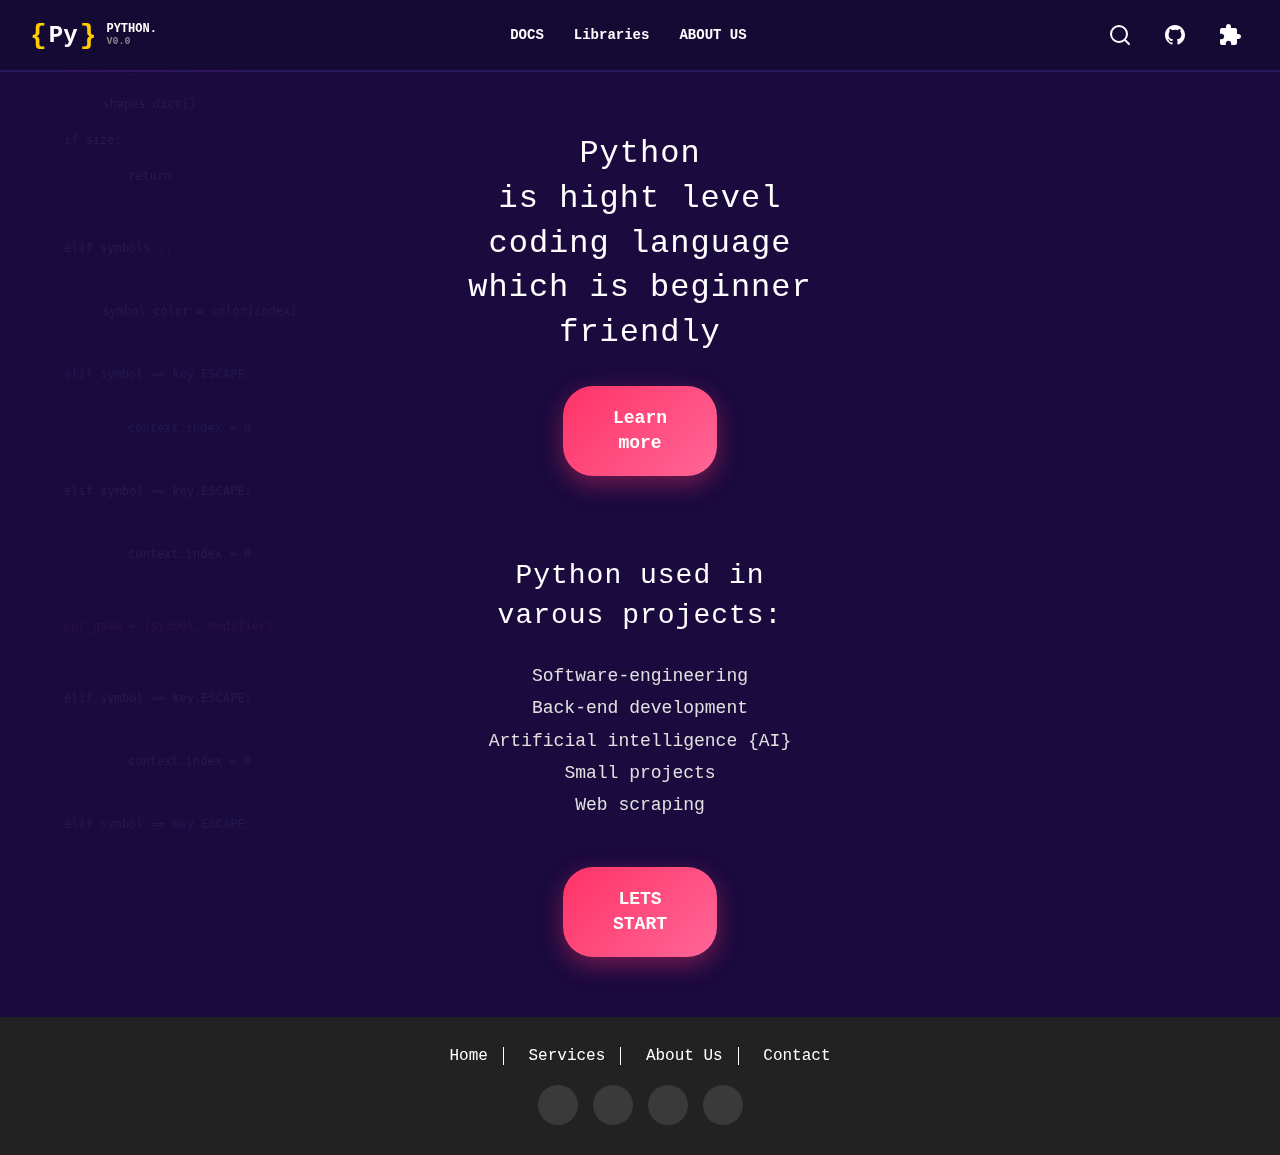
<file: index.html>
<!DOCTYPE html>
<html lang="en">
<head>
    <meta charset="UTF-8">
    <meta name="viewport" content="width=device-width, initial-scale=1.0">
    <title>Python.VOC</title>
    <link rel="stylesheet" href="./style.css">
</head>
<body>
    <nav class="navbar">
        <div class="nav-left">
            <div class="logo">
                <div class="logo-icon">
                    <span class="bracket">{</span>
                    <span class="py">Py</span>
                    <span class="bracket">}</span>
                </div>
                <div class="logo-text">
                    <div>PYTHON.</div>
                    <div class="version">V0.0</div>
                </div>
            </div>
        </div>
        <div class="nav-center">
            <a href="python-docs.html" class="nav-link">DOCS</a>
            <a href="python-libraries.html" class="nav-link">Libraries</a>
            <a href="abtus.html" class="nav-link">ABOUT US</a>
        </div>
        <div class="nav-right">
            <button class="icon-btn search-btn">
                <svg width="24" height="24" viewBox="0 0 24 24" fill="none">
                    <circle cx="11" cy="11" r="8" stroke="white" stroke-width="2"/>
                    <path d="M21 21L16.65 16.65" stroke="white" stroke-width="2" stroke-linecap="round"/>
                </svg>
            </button>
            <button class="icon-btn github-btn">
                <svg width="24" height="24" viewBox="0 0 24 24" fill="white">
                    <path d="M12 2C6.477 2 2 6.477 2 12c0 4.42 2.865 8.17 6.839 9.49.5.092.682-.217.682-.482 0-.237-.008-.866-.013-1.7-2.782.603-3.369-1.34-3.369-1.34-.454-1.156-1.11-1.463-1.11-1.463-.908-.62.069-.608.069-.608 1.003.07 1.531 1.03 1.531 1.03.892 1.529 2.341 1.087 2.91.832.092-.647.35-1.088.636-1.338-2.22-.253-4.555-1.11-4.555-4.943 0-1.091.39-1.984 1.029-2.683-.103-.253-.446-1.27.098-2.647 0 0 .84-.269 2.75 1.025A9.578 9.578 0 0112 6.836c.85.004 1.705.114 2.504.336 1.909-1.294 2.747-1.025 2.747-1.025.546 1.377.203 2.394.1 2.647.64.699 1.028 1.592 1.028 2.683 0 3.842-2.339 4.687-4.566 4.935.359.309.678.919.678 1.852 0 1.336-.012 2.415-.012 2.743 0 .267.18.578.688.48C19.138 20.167 22 16.418 22 12c0-5.523-4.477-10-10-10z"/>
                </svg>
            </button>
            <button class="icon-btn puzzle-btn">
                <svg width="24" height="24" viewBox="0 0 24 24" fill="white">
                    <path d="M20.5 11H19V7c0-1.1-.9-2-2-2h-4V3.5C13 2.12 11.88 1 10.5 1S8 2.12 8 3.5V5H4c-1.1 0-1.99.9-1.99 2v3.8H3.5c1.49 0 2.7 1.21 2.7 2.7s-1.21 2.7-2.7 2.7H2V20c0 1.1.9 2 2 2h3.8v-1.5c0-1.49 1.21-2.7 2.7-2.7 1.49 0 2.7 1.21 2.7 2.7V22H17c1.1 0 2-.9 2-2v-4h1.5c1.38 0 2.5-1.12 2.5-2.5S21.88 11 20.5 11z"/>
                </svg>
            </button>
        </div>
    </nav>
    <main class="main-content">
        <section class="hero">
            <h1>Python<br>is hight level<br>coding language<br>which is beginner<br>friendly</h1>
            <a href="https://www.python.org/" class="nav-link"><button class="cta-button">Learn<br>more</button></a>
        </section>
        <section class="info">
            <h2>Python used in<br>varous projects:</h2>
            <ul>
                <li>Software-engineering</li>
                <li>Back-end development</li>
                <li>Artificial intelligence {AI}</li>
                <li>Small projects</li>
                <li>Web scraping</li>
            </ul>
            <a href="python-docs.html"><button class="cta-button start-btn">LETS<br>START</button></a>
        </section>
    </main>
    <footer class="custom-footer-01">
        <div class="footer-content">
            <div class="footer-links">
    <a href="#">Home</a>
            <a href="#">Services</a>
            <a href="#">About Us</a>
            <a href="#">Contact</a>
            </div>
            <div class="footer-socials">
    <a href="#" class="social-btn" target="_blank"><i class="fa-brands fa-facebook-f"></i></a>
            <a href="#" class="social-btn" target="_blank"><i class="fa-brands fa-twitter"></i></a>
            <a href="#" class="social-btn" target="_blank"><i class="fa-brands fa-linkedin-in"></i></a>
            <a href="#" class="social-btn" target="_blank"><i class="fa-brands fa-instagram"></i></a>
            </div>
        </div>
    </footer>
</body>
</html>
</file>
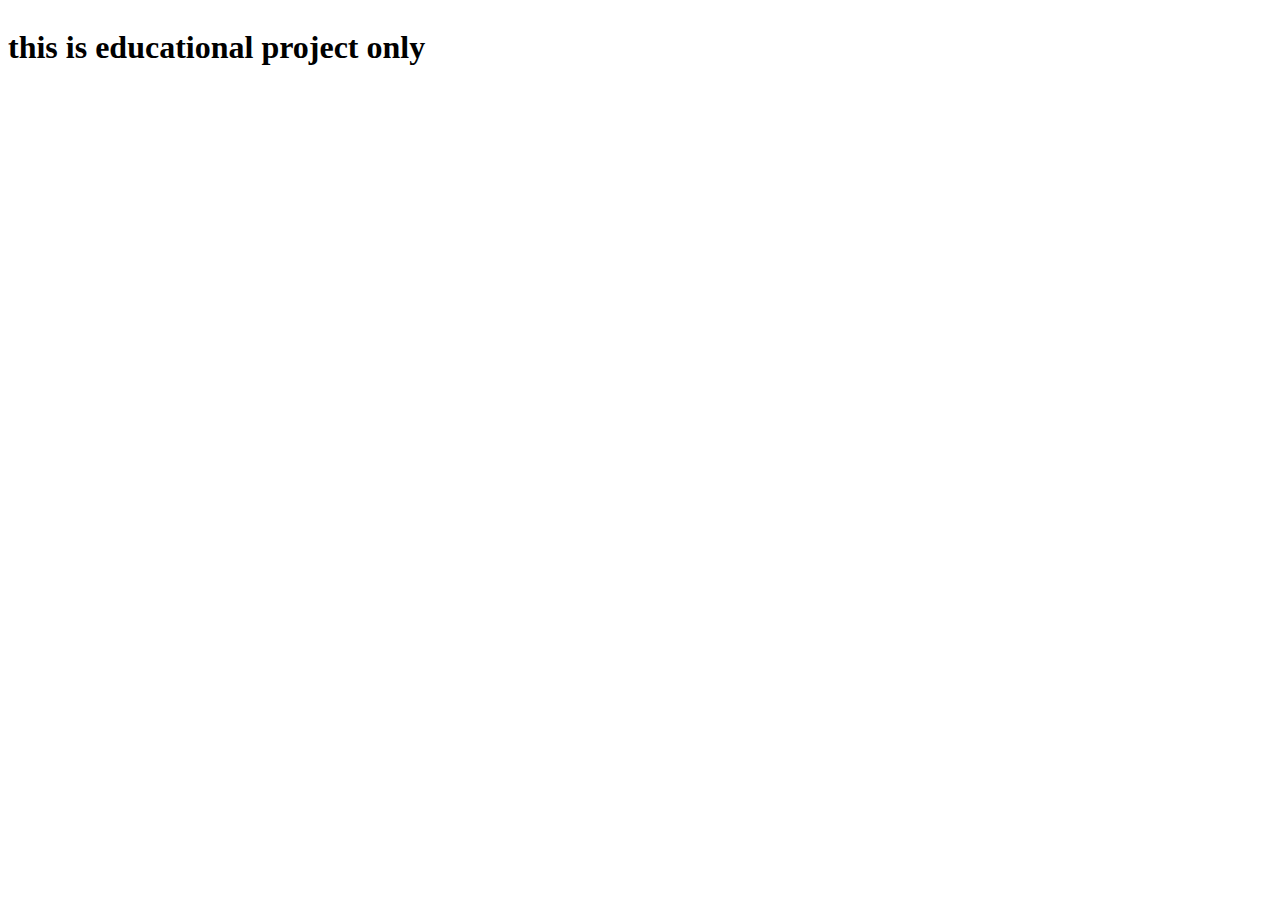
<file: abtus.html>
<!DOCTYPE html>
<html lang="en">
<head>
    <meta charset="UTF-8">
    <meta name="viewport" content="width=device-width, initial-scale=1.0">
    <title>Document</title>
    <link rel="stylesheet" href="./abt.css">
</head>
<body>
    <div class="nav-center"><h1>this is educational project only</h1></div>
</body>
</html>
</file>
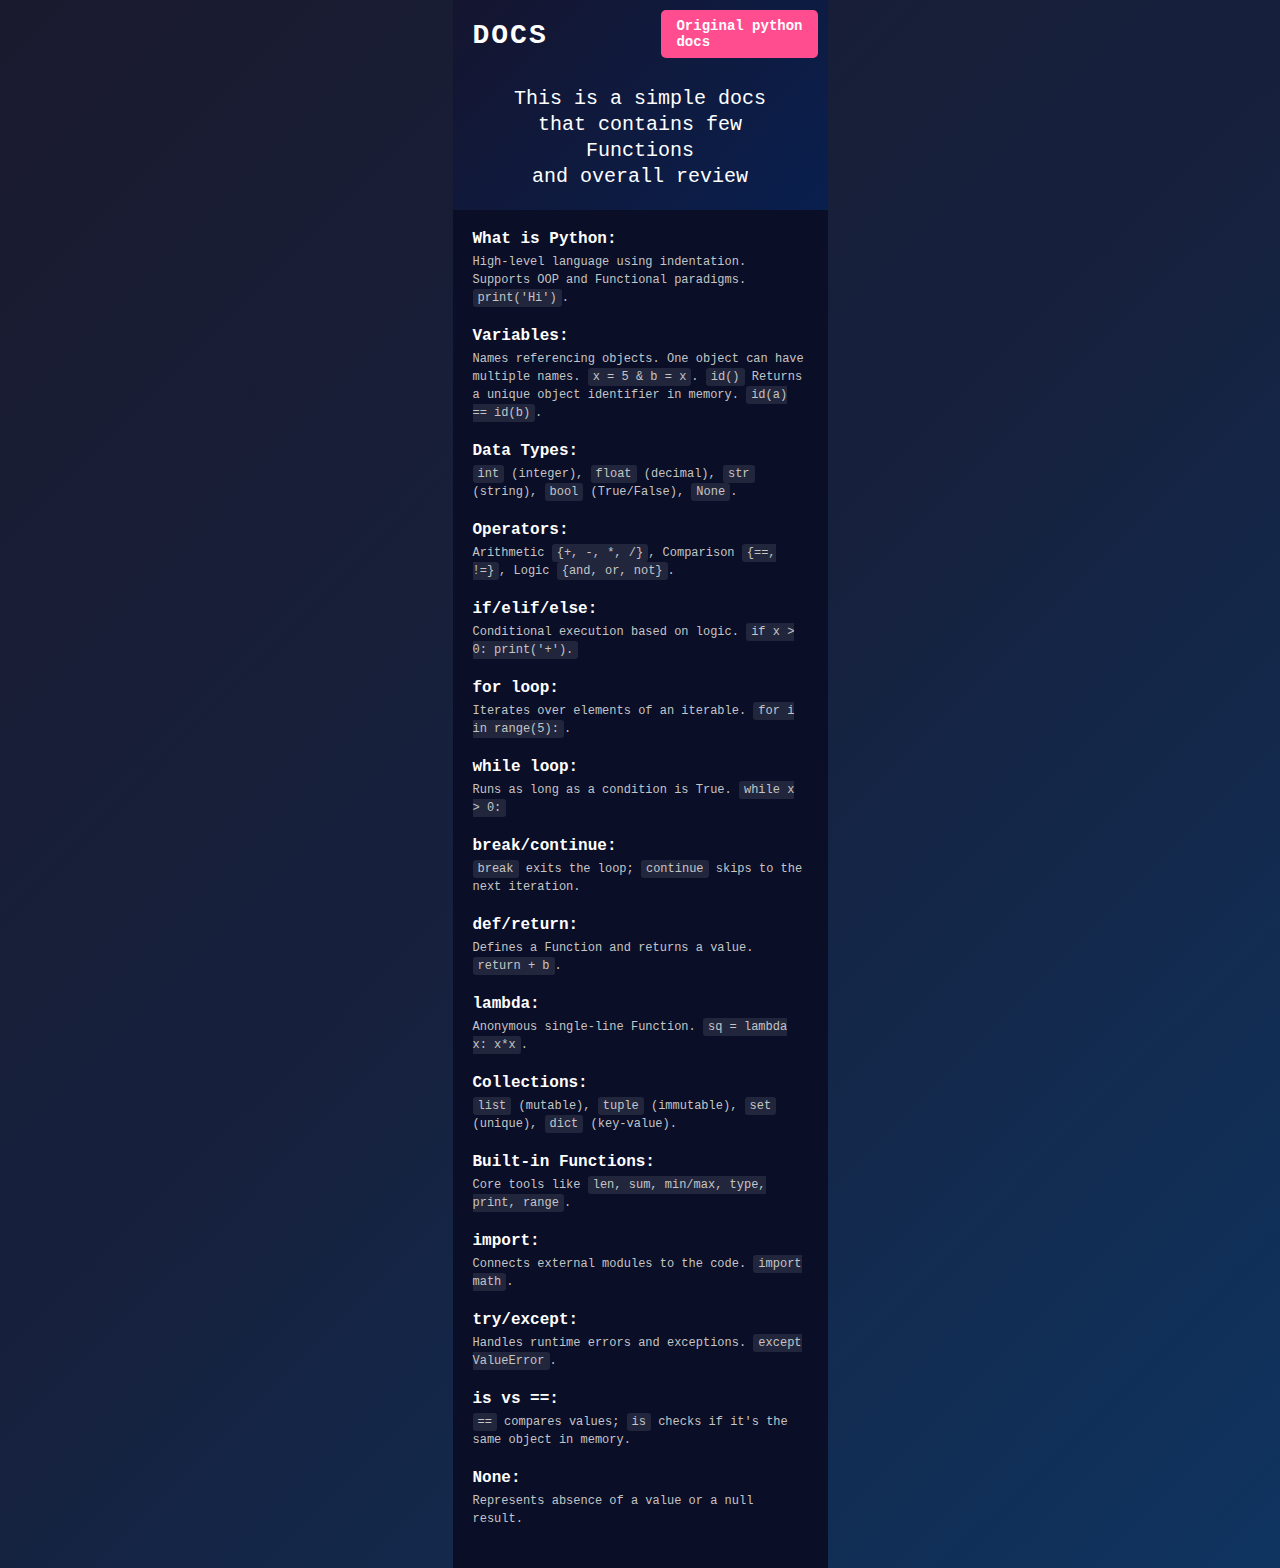
<file: python-docs.html>
<!DOCTYPE html>
<html lang="en">
<head>
    <meta charset="UTF-8">
    <meta name="viewport" content="width=device-width, initial-scale=1.0">
    <title>Python Docs</title>
    <link rel="stylesheet" href="./styles.css">
</head>
<body>
    <div class="container">
        <div class="header">
            <div class="badge"><a href="https://docs.python.org/3/" class="nav-link" target="_blank">Original python<br>docs</a></div>
            <div class="header-content">
                <div class="docs-title">DOCS</div>
            </div>
            <div class="intro-text">
                This is a simple docs<br>
                that contains few<br>
                Functions<br>
                and overall review
            </div>
        </div>
        <div class="content">
            <div class="section">
                <div class="section-title">What is Python:</div>
                <div class="section-text">High-level language using indentation. Supports OOP and Functional paradigms. <span class="code">print('Hi')</span>.</div>
            </div>

            <div class="section">
                <div class="section-title">Variables:</div>
                <div class="section-text">Names referencing objects. One object can have multiple names. <span class="code">x = 5 & b = x</span>. <span class="code">id()</span> Returns a unique object identifier in memory. <span class="code">id(a) == id(b)</span>.</div>
            </div>

            <div class="section">
                <div class="section-title">Data Types:</div>
                <div class="section-text"><span class="code">int</span> (integer), <span class="code">float</span> (decimal), <span class="code">str</span> (string), <span class="code">bool</span> (True/False), <span class="code">None</span>.</div>
            </div>

            <div class="section">
                <div class="section-title">Operators:</div>
                <div class="section-text">Arithmetic <span class="code">{+, -, *, /}</span>, Comparison <span class="code">{==, !=}</span>, Logic <span class="code">{and, or, not}</span>.</div>
            </div>

            <div class="section">
                <div class="section-title">if/elif/else:</div>
                <div class="section-text">Conditional execution based on logic. <span class="code">if x > 0: print('+').</span></div>
            </div>

            <div class="section">
                <div class="section-title">for loop:</div>
                <div class="section-text">Iterates over elements of an iterable. <span class="code">for i in range(5):</span>.</div>
            </div>

            <div class="section">
                <div class="section-title">while loop:</div>
                <div class="section-text">Runs as long as a condition is True. <span class="code">while x > 0:</span></div>
            </div>

            <div class="section">
                <div class="section-title">break/continue:</div>
                <div class="section-text"><span class="code">break</span> exits the loop; <span class="code">continue</span> skips to the next iteration.</div>
            </div>

            <div class="section">
                <div class="section-title">def/return:</div>
                <div class="section-text">Defines a Function and returns a value. <span class="code">return + b</span>.</div>
            </div>

            <div class="section">
                <div class="section-title">lambda:</div>
                <div class="section-text">Anonymous single-line Function. <span class="code">sq = lambda x: x*x</span>.</div>
            </div>

            <div class="section">
                <div class="section-title">Collections:</div>
                <div class="section-text"><span class="code">list</span> (mutable), <span class="code">tuple</span> (immutable), <span class="code">set</span> (unique), <span class="code">dict</span> (key-value).</div>
            </div>

            <div class="section">
                <div class="section-title">Built-in Functions:</div>
                <div class="section-text">Core tools like <span class="code">len, sum, min/max, type, print, range</span>.</div>
            </div>

            <div class="section">
                <div class="section-title">import:</div>
                <div class="section-text">Connects external modules to the code. <span class="code">import math</span>.</div>
            </div>

            <div class="section">
                <div class="section-title">try/except:</div>
                <div class="section-text">Handles runtime errors and exceptions. <span class="code">except ValueError</span>.</div>
            </div>

            <div class="section">
                <div class="section-title">is vs ==:</div>
                <div class="section-text"><span class="code">==</span> compares values; <span class="code">is</span> checks if it's the same object in memory.</div>
            </div>

            <div class="section">
                <div class="section-title">None:</div>
                <div class="section-text">Represents absence of a value or a null result.</div>
            </div>
        </div>
    </div>
</body>
</html>
</file>
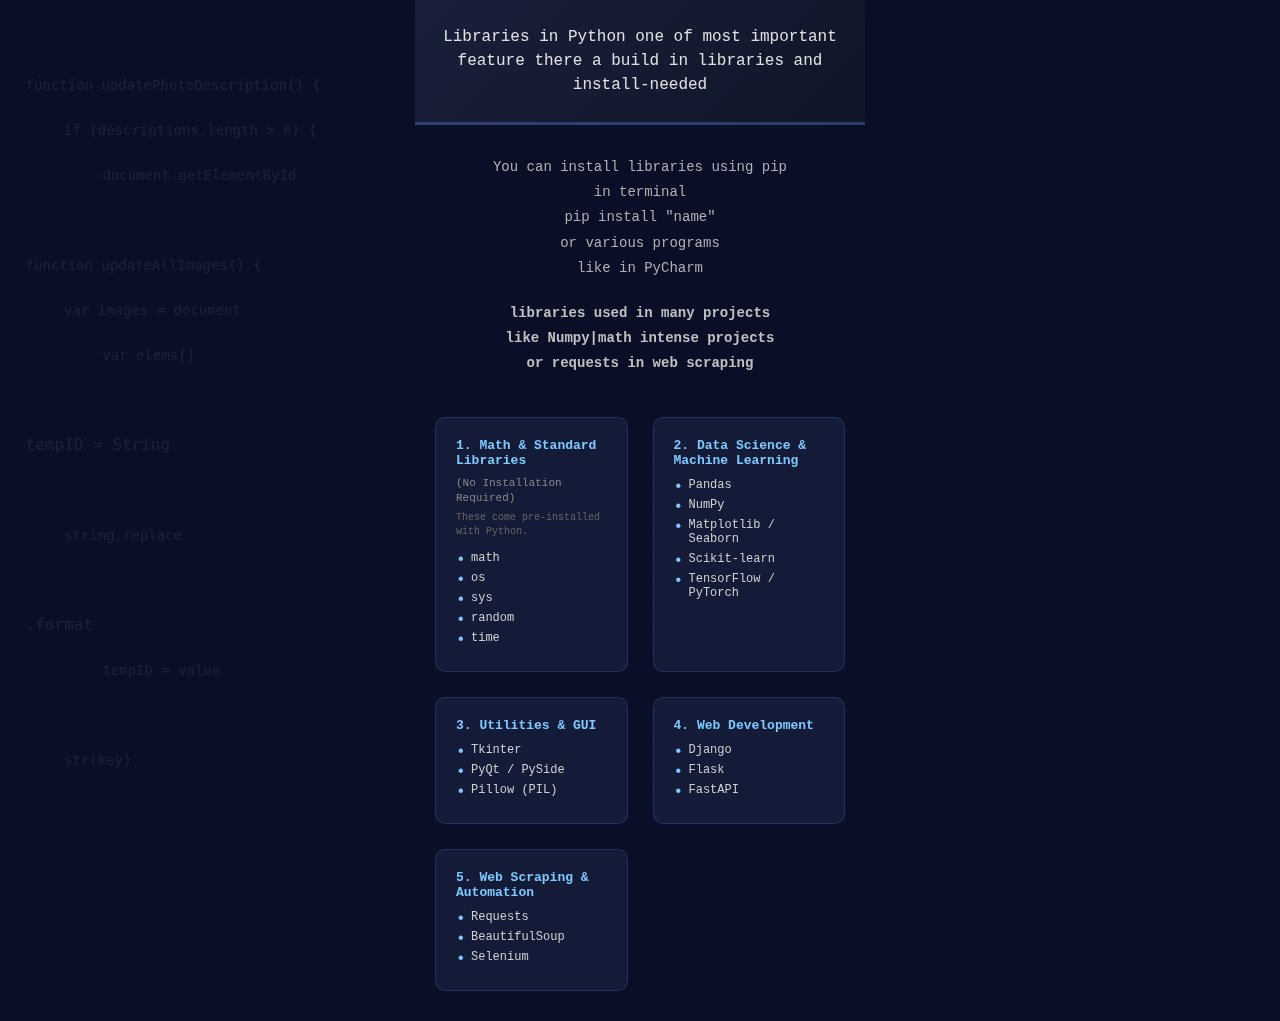
<file: python-libraries.html>
<!DOCTYPE html>
<html lang="en">
<head>
    <meta charset="UTF-8">
    <meta name="viewport" content="width=device-width, initial-scale=1.0">
    <title>Python Libraries</title>
    <link rel="stylesheet" href="./libraries-styles.css">
</head>
<body>
    <div class="container">
        <div class="header">
            <h1>Libraries in Python one of most important feature there a build in libraries and install-needed</h1>
        </div>
        <div class="main-content">
            <div class="center-text">
                <p>You can install libraries using pip<br>in terminal<br>pip install "name"<br>or various programs<br>like in PyCharm</p>
                <p class="highlight">libraries used in many projects<br>like Numpy|math intense projects<br>or requests in web scraping</p>
            </div>
            <div class="categories-grid">
                <div class="category">
                    <h3>1. Math & Standard Libraries</h3>
                    <p>(No Installation Required)</p>
                    <p class="subtext">These come pre-installed with Python.</p>
                    <ul>
                        <li>math</li>
                        <li>os</li>
                        <li>sys</li>
                        <li>random</li>
                        <li>time</li>
                    </ul>
                </div>
                <div class="category">
                    <h3>2. Data Science & Machine Learning</h3>
                    <ul>
                        <li>Pandas</li>
                        <li>NumPy</li>
                        <li>Matplotlib / Seaborn</li>
                        <li>Scikit-learn</li>
                        <li>TensorFlow / PyTorch</li>
                    </ul>
                </div>
                <div class="category">
                    <h3>3. Utilities & GUI</h3>
                    <ul>
                        <li>Tkinter</li>
                        <li>PyQt / PySide</li>
                        <li>Pillow (PIL)</li>
                    </ul>
                </div>
                <div class="category">
                    <h3>4. Web Development</h3>
                    <ul>
                        <li>Django</li>
                        <li>Flask</li>
                        <li>FastAPI</li>
                    </ul>
                </div>
                <div class="category">
                    <h3>5. Web Scraping & Automation</h3>
                    <ul>
                        <li>Requests</li>
                        <li>BeautifulSoup</li>
                        <li>Selenium</li>
                    </ul>
                </div>
            </div>
        </div>
    </div>
</body>
</html>
</file>
<file: style.css>
* {
    margin: 0;
    padding: 0;
    box-sizing: border-box;
}

body {
    font-family: 'Courier New', monospace;
    background: #1a0a3e;
    color: white;
    min-height: 100vh;
    position: relative;
    overflow-x: hidden;
}

/* Code background effect */
body::before {
    content: '';
    position: fixed;
    top: 0;
    left: 0;
    width: 100%;
    height: 100%;
    background-image: url('data:image/svg+xml;utf8,<svg xmlns="http://www.w3.org/2000/svg" width="100%" height="100%"><text x="5%" y="8%" fill="%23ffffff" opacity="0.06" font-family="monospace" font-size="12">def _read_color = colors</text><text x="8%" y="12%" fill="%23ffffff" opacity="0.06" font-family="monospace" font-size="12">shapes_dict[]</text><text x="5%" y="16%" fill="%23ffffff" opacity="0.06" font-family="monospace" font-size="12">if size:</text><text x="10%" y="20%" fill="%23ffffff" opacity="0.06" font-family="monospace" font-size="12">return</text><text x="5%" y="28%" fill="%23ffffff" opacity="0.06" font-family="monospace" font-size="12">elif symbols...</text><text x="8%" y="35%" fill="%23ffffff" opacity="0.06" font-family="monospace" font-size="12">symbol_color = color[index]</text><text x="5%" y="42%" fill="%2366ccff" opacity="0.08" font-family="monospace" font-size="12">elif symbol == key.ESCAPE:</text><text x="10%" y="48%" fill="%2366ccff" opacity="0.08" font-family="monospace" font-size="12">context.index = 0</text><text x="5%" y="55%" fill="%23ffffff" opacity="0.06" font-family="monospace" font-size="12">elif symbol == key.ESCAPE:</text><text x="10%" y="62%" fill="%23ffffff" opacity="0.06" font-family="monospace" font-size="12">context.index = 0</text><text x="5%" y="70%" fill="%23ff6699" opacity="0.08" font-family="monospace" font-size="12">cur_game = (symbol, modifier)</text><text x="5%" y="78%" fill="%23ffffff" opacity="0.06" font-family="monospace" font-size="12">elif symbol == key.ESCAPE:</text><text x="10%" y="85%" fill="%23ffffff" opacity="0.06" font-family="monospace" font-size="12">context.index = 0</text><text x="5%" y="92%" fill="%2366ccff" opacity="0.08" font-family="monospace" font-size="12">elif symbol == key.ESCAPE:</text></svg>');
    background-repeat: no-repeat;
    background-size: cover;
    z-index: -1;
    pointer-events: none;
}

/* Navigation Bar */
.navbar {
    display: flex;
    justify-content: space-between;
    align-items: center;
    padding: 15px 30px;
    background: rgba(20, 10, 50, 0.8);
    backdrop-filter: blur(10px);
    border-bottom: 2px solid rgba(100, 50, 200, 0.3);
}

.nav-left {
    display: flex;
    align-items: center;
}

.logo {
    display: flex;
    align-items: center;
    gap: 10px;
}

.logo-icon {
    display: flex;
    align-items: center;
    font-size: 24px;
    font-weight: bold;
}

.bracket {
    color: #ffcc00;
    font-size: 28px;
}

.py {
    color: white;
    margin: 0 2px;
}

.logo-text {
    display: flex;
    flex-direction: column;
    font-size: 12px;
    font-weight: bold;
    line-height: 1.2;
}

.version {
    font-size: 10px;
    color: #888;
}

.nav-center {
    display: flex;
    gap: 30px;
    align-items: center;
}

.nav-link {
    color: white;
    text-decoration: none;
    font-size: 14px;
    font-weight: bold;
    transition: color 0.3s;
}

.nav-link:hover {
    color: #ff4d8f;
}

.nav-right {
    display: flex;
    gap: 15px;
    align-items: center;
}

.icon-btn {
    background: transparent;
    border: none;
    cursor: pointer;
    padding: 8px;
    display: flex;
    align-items: center;
    justify-content: center;
    transition: transform 0.2s;
}

.icon-btn:hover {
    transform: scale(1.1);
}

.icon-btn svg {
    width: 24px;
    height: 24px;
}

/* Main Content */
.main-content {
    max-width: 600px;
    margin: 0 auto;
    padding: 60px 30px;
    display: flex;
    flex-direction: column;
    gap: 80px;
}

/* Hero Section */
.hero {
    text-align: center;
    display: flex;
    flex-direction: column;
    align-items: center;
    gap: 30px;
}

.hero h1 {
    font-size: 32px;
    line-height: 1.4;
    font-weight: normal;
    letter-spacing: 1px;
}

/* Info Section */
.info {
    text-align: center;
    display: flex;
    flex-direction: column;
    align-items: center;
    gap: 25px;
}

.info h2 {
    font-size: 28px;
    line-height: 1.4;
    font-weight: normal;
    letter-spacing: 1px;
}

.info ul {
    list-style: none;
    padding: 0;
    text-align: center;
}

.info li {
    font-size: 18px;
    line-height: 1.8;
    color: #e0e0e0;
}

/* CTA Button */
.cta-button {
    background: linear-gradient(135deg, #ff3366, #ff6699);
    color: white;
    border: none;
    padding: 20px 50px;
    border-radius: 30px;
    font-size: 18px;
    font-weight: bold;
    cursor: pointer;
    transition: all 0.3s;
    box-shadow: 0 8px 25px rgba(255, 51, 102, 0.4);
    font-family: 'Courier New', monospace;
    line-height: 1.4;
    text-align: center;
}

.cta-button:hover {
    transform: translateY(-3px);
    box-shadow: 0 12px 35px rgba(255, 51, 102, 0.6);
}

.start-btn {
    margin-top: 20px;
}

/* Footer */
.footer {
    background: #000;
    padding: 30px 40px;
    text-align: center;
    border-top: 2px solid rgba(100, 50, 200, 0.3);
}

.footer p {
    font-size: 13px;
    line-height: 1.8;
    color: #ccc;
    max-width: 900px;
    margin: 0 auto;
}

/* Responsive Design */
@media (max-width: 768px) {
    .navbar {
        flex-direction: column;
        gap: 15px;
        padding: 20px;
    }

    .nav-center {
        flex-direction: column;
        gap: 15px;
    }

    .nav-right {
        gap: 20px;
    }

    .main-content {
        padding: 40px 20px;
        gap: 60px;
    }

    .hero h1 {
        font-size: 24px;
    }

    .info h2 {
        font-size: 22px;
    }

    .info li {
        font-size: 16px;
    }

    .cta-button {
        padding: 18px 40px;
        font-size: 16px;
    }

    .footer p {
        font-size: 12px;
    }
}

@media (max-width: 480px) {
    .hero h1 {
        font-size: 20px;
    }

    .info h2 {
        font-size: 18px;
    }

    .cta-button {
        padding: 15px 35px;
        font-size: 14px;
    }
}
/* --- Footer Styles --- */

.custom-footer-01 {
    background-color: #222222;
    color: #ffffff;
    width: 100%;
    padding: 30px 20px;
    text-align: center;
}

.custom-footer-01 .footer-content {
    max-width: 1200px;
    margin: auto;
    display: flex;
    flex-direction: column;
    align-items: center;
    gap: 20px;
}

.custom-footer-01 .footer-links a {
    text-decoration: none;
    color: #ffffff;
    padding: 0 15px;
    border-right: 1px solid #ffffff;
    transition: color 0.3s;
    font-size: 16px;
    font-weight: 500;
}

.custom-footer-01 .footer-links a:last-child {
    border-right: none;
}

.custom-footer-01 .footer-links a:hover {
    color: #cccccc; /* Slightly lighter on hover */
}

.custom-footer-01 .footer-socials {
    display: flex;
    gap: 15px;
}

.custom-footer-01 .social-btn {
    display: inline-flex;
    justify-content: center;
    align-items: center;
    width: 40px;
    height: 40px;
    border-radius: 50%;
    font-size: 18px;
    background-color: #3a3a3a;
    color: #ffffff;
    transition: background-color 0.3s, color 0.3s;
}

.custom-footer-01 .social-btn:hover {
    background-color: #5d0bde;
    color: #ffffff;
}
</file>
<file: abt.css>
.h1{
    font-family: 'Courier New', monospace;
    font-size: 96PX;
}
.nav-center {
    display: flex;
    gap: 30px;
    align-items: center;
}
</file>
<file: styles.css>
* {
    margin: 0;
    padding: 0;
    box-sizing: border-box;
}

body {
    font-family: 'Courier New', monospace;
    background: linear-gradient(135deg, #1a1a2e 0%, #16213e 50%, #0f3460 100%);
    color: white;
    min-height: 100vh;
}

.container {
    max-width: 375px;
    margin: 0 auto;
    background: rgba(0, 0, 0, 0.3);
}

/* Header */
.header {
    background: url('data:image/svg+xml,<svg xmlns="http://www.w3.org/2000/svg" width="100" height="100"><rect fill="%23000033" width="100" height="100"/></svg>');
    background-size: cover;
    padding: 20px;
    position: relative;
    min-height: 210px;
    display: flex;
    flex-direction: column;
    justify-content: space-between;
}

.header::before {
    content: '';
    position: absolute;
    top: 0;
    left: 0;
    right: 0;
    bottom: 0;
    background: linear-gradient(135deg, rgba(26, 26, 46, 0.8) 0%, rgba(15, 52, 96, 0.6) 100%);
    z-index: 1;
}

.header-content {
    position: relative;
    z-index: 2;
}

.docs-title {
    font-size: 28px;
    font-weight: bold;
    letter-spacing: 2px;
    margin-bottom: 10px;
}

.badge {
    position: absolute;
    top: 10px;
    right: 10px;
    background: #ff4d8f;
    color: white;
    padding: 8px 15px;
    border-radius: 5px;
    font-size: 11px;
    font-weight: bold;
    z-index: 3;
}

.intro-text {
    font-size: 20px;
    line-height: 1.3;
    text-align: center;
    margin-top: 20px;
    position: relative;
    z-index: 2;
}

/* Content */
.content {
    padding: 20px;
    background: #0a0e27;
}

.section {
    margin-bottom: 20px;
}

.section-title {
    font-size: 16px;
    font-weight: bold;
    margin-bottom: 5px;
}

.section-text {
    font-size: 12px;
    line-height: 1.5;
    color: #c5c5c5;
}

.section-text strong {
    color: white;
}

.code {
    background: rgba(255, 255, 255, 0.1);
    padding: 2px 5px;
    border-radius: 3px;
    font-family: 'Courier New', monospace;
}
.nav-link {
    color: white;
    text-decoration: none;
    font-size: 14px;
    font-weight: bold;
    transition: color 0.3s;
}
</file>
<file: libraries-styles.css>
* {
    margin: 0;
    padding: 0;
    box-sizing: border-box;
}

body {
    font-family: 'Courier New', monospace;
    background: #0a0e27;
    color: white;
    min-height: 100vh;
    position: relative;
    overflow-x: hidden;
}

/* Code background effect */
body::before {
    content: '';
    position: fixed;
    top: 0;
    left: 0;
    width: 100%;
    height: 100%;
    background-image: url('data:image/svg+xml;utf8,<svg xmlns="http://www.w3.org/2000/svg" width="100%" height="100%"><text x="2%" y="10%" fill="%23ffffff" opacity="0.08" font-family="monospace" font-size="14">function updatePhotoDescription() {</text><text x="5%" y="15%" fill="%23ffffff" opacity="0.08" font-family="monospace" font-size="14">if (descriptions.length > 0) {</text><text x="8%" y="20%" fill="%23ffffff" opacity="0.08" font-family="monospace" font-size="14">document.getElementById</text><text x="2%" y="30%" fill="%23ffffff" opacity="0.08" font-family="monospace" font-size="14">function updateAllImages() {</text><text x="5%" y="35%" fill="%23ffffff" opacity="0.08" font-family="monospace" font-size="14">var images = document</text><text x="8%" y="40%" fill="%23ffffff" opacity="0.08" font-family="monospace" font-size="14">var elems[]</text><text x="2%" y="50%" fill="%23ffffff" opacity="0.08" font-family="monospace" font-size="16">tempID = String</text><text x="5%" y="60%" fill="%23ffffff" opacity="0.08" font-family="monospace" font-size="14">string.replace</text><text x="2%" y="70%" fill="%23ffffff" opacity="0.08" font-family="monospace" font-size="16">.format</text><text x="8%" y="75%" fill="%23ffffff" opacity="0.08" font-family="monospace" font-size="14">tempID = value</text><text x="5%" y="85%" fill="%23ffffff" opacity="0.08" font-family="monospace" font-size="14">str(key)</text></svg>');
    background-repeat: no-repeat;
    background-size: cover;
    z-index: -1;
    pointer-events: none;
}

.container {
    max-width: 450px;
    margin: 0 auto;
    padding: 0;
}

/* Header */
.header {
    background: linear-gradient(135deg, #1a1f3a 0%, #0f1628 100%);
    padding: 25px 20px;
    text-align: center;
    border-bottom: 3px solid rgba(100, 150, 255, 0.3);
}

.header h1 {
    font-size: 16px;
    line-height: 1.5;
    font-weight: normal;
    color: #e0e0e0;
}

/* Main Content */
.main-content {
    padding: 30px 20px;
}

.center-text {
    text-align: center;
    margin-bottom: 40px;
}

.center-text p {
    font-size: 14px;
    line-height: 1.8;
    color: #b0b0b0;
    margin-bottom: 20px;
}

.center-text .highlight {
    color: #c0c0c0;
    font-weight: bold;
}

/* Categories Grid */
.categories-grid {
    display: grid;
    grid-template-columns: 1fr 1fr;
    gap: 25px;
    margin-top: 30px;
}

.category {
    background: rgba(30, 40, 70, 0.5);
    border: 1px solid rgba(100, 150, 255, 0.2);
    border-radius: 10px;
    padding: 20px;
    backdrop-filter: blur(5px);
    position: relative;
}

.category::before {
    content: '';
    position: absolute;
    top: 0;
    left: 0;
    width: 100%;
    height: 100%;
    background: repeating-linear-gradient(
        0deg,
        rgba(100, 150, 255, 0.02) 0px,
        transparent 1px,
        transparent 2px,
        rgba(100, 150, 255, 0.02) 3px
    );
    pointer-events: none;
    border-radius: 10px;
}

.category h3 {
    font-size: 13px;
    color: #7ec8ff;
    margin-bottom: 8px;
    font-weight: bold;
}

.category p {
    font-size: 11px;
    color: #888;
    margin-bottom: 5px;
    line-height: 1.4;
}

.category .subtext {
    font-size: 10px;
    color: #666;
    margin-bottom: 12px;
}

.category ul {
    list-style: none;
    padding: 0;
    margin-top: 10px;
}

.category li {
    font-size: 12px;
    color: #d0d0d0;
    margin-bottom: 6px;
    padding-left: 15px;
    position: relative;
}

.category li::before {
    content: '•';
    position: absolute;
    left: 0;
    color: #7ec8ff;
    font-size: 16px;
}

/* Responsive */
@media (max-width: 480px) {
    .categories-grid {
        grid-template-columns: 1fr;
    }
    
    .header h1 {
        font-size: 14px;
    }
    
    .center-text p {
        font-size: 13px;
    }
}
</file>
